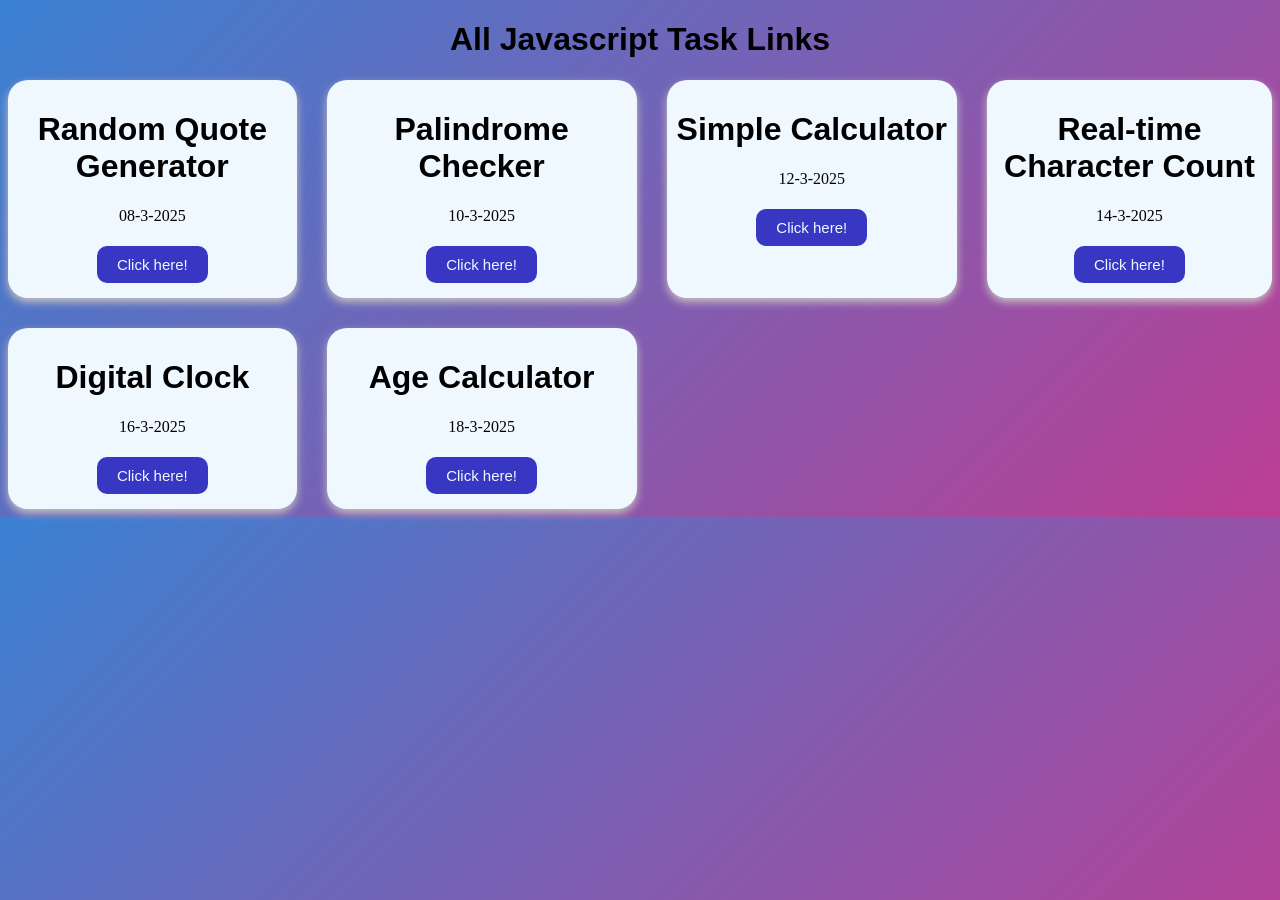
<file: index.html>
<!DOCTYPE html>
<html lang="en">

<head>
    <meta charset="UTF-8">
    <meta name="viewport" content="width=device-width, initial-scale=1.0">
    <title>Javascript Tasks</title>


    <style>
        * {
            box-sizing: border-box;
        }

        body {
            background: linear-gradient(135deg, #3a81d2, #bc3e94);
        }

        h1 {
            text-align: center;
            font-family: 'Gill Sans', 'Gill Sans MT', Calibri, 'Trebuchet MS', sans-serif;

        }

        .wrapper {
            display: grid;
            grid-template-columns: repeat(4, auto);
            justify-content: center;
            align-content: center;
            gap: 30px;
        }

        .wrapper div {
            box-sizing: border-box;
            background-color: aliceblue;
            padding: 10px;
            box-shadow: 0px 4px 8px #c7c2c1;
            text-align: center;
            border-radius: 20px;
        }

        button {
            border: none;
            background-color: rgb(55, 55, 195);
            margin: 5px;
            padding: 10px 20px;
            border-radius: 10px;
        }

        button a {
            text-decoration: none;
            color: aliceblue;
            font-size: 15px;
        }
    </style>
</head>

<body>
    <h1>All Javascript Task Links</h1>
    <div class="wrapper">

        <div>
            <h1>Random Quote Generator</h1>
            <p>08-3-2025</p>
            <button><a href="random-quote-generator/index.html" target="_blank">Click
                    here!</a></button>
        </div>

        <div>
            <h1>Palindrome Checker</h1>
            <p>10-3-2025</p>
            <button><a href="2-palindrome-checker/index.html" target="_blank">Click
                    here!</a></button>
        </div>

        <div>
            <h1>Simple Calculator</h1>
            <p>12-3-2025</p>
            <button><a href="simple-calculator/index.html" target="_blank">Click
                    here!</a></button>
        </div>

        <div>
            <h1>Real-time Character Count</h1>
            <p>14-3-2025</p>
            <button><a href="real-time-character-counter/index.html" target="_blank">Click
                    here!</a></button>
        </div>

        <div>
            <h1>Digital Clock</h1>
            <p>16-3-2025</p>
            <button><a href="digital-clock/index.html" target="_blank">Click
                    here!</a></button>
        </div>
        <div>
            <h1>Age Calculator</h1>
            <p>18-3-2025</p>
            <button><a href="age-calculator/index.html" target="_blank">Click
                    here!</a></button>
        </div>




    </div>
</body>

</html>
</file>
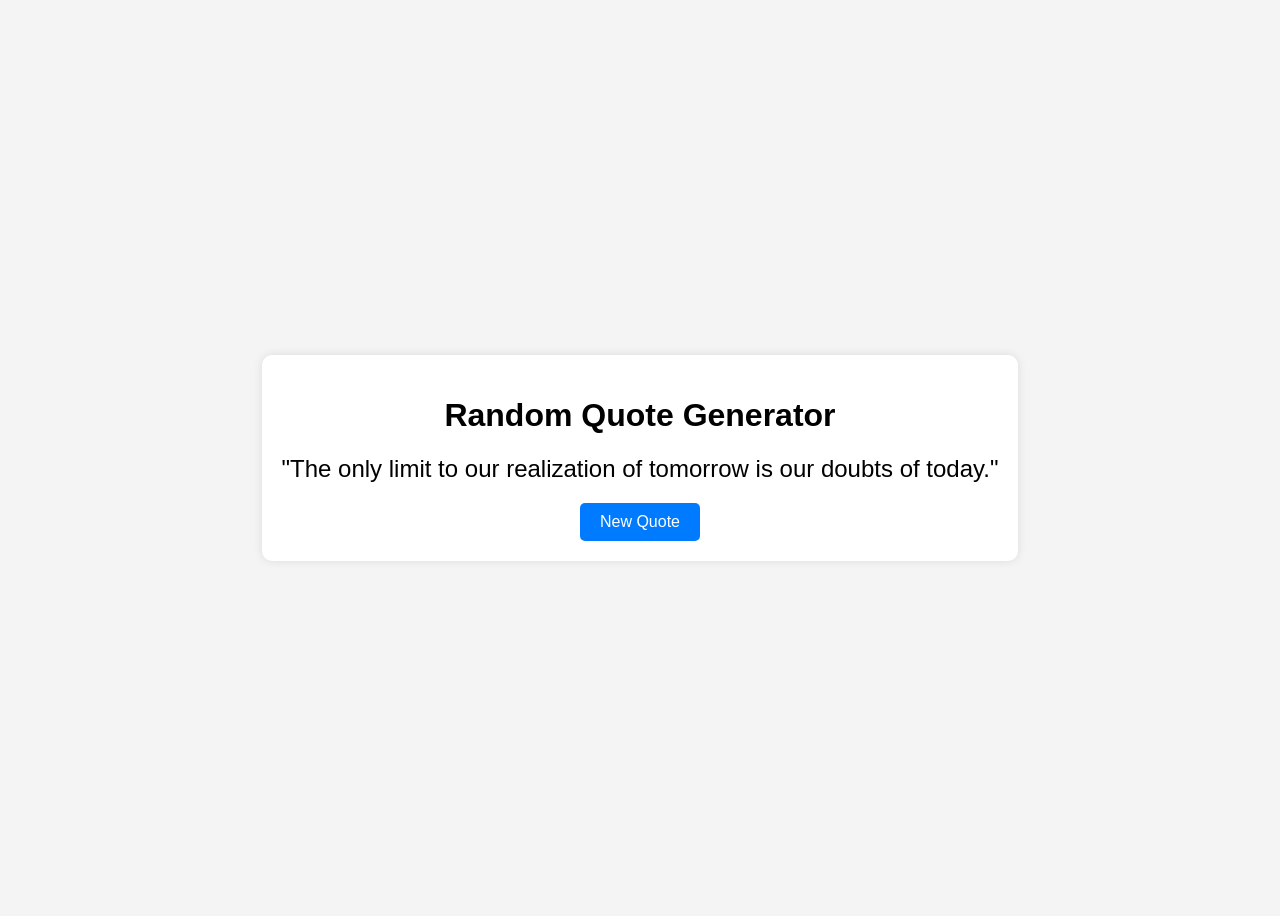
<file: 1-random-quote-generator/index.html>
<!DOCTYPE html>
<html lang="en">

<head>
    <meta charset="UTF-8">
    <meta name="viewport" content="width=device-width, initial-scale=1.0">
    <title>Random Quote Generator</title>
    <style>
        body {
            font-family: Arial, sans-serif;
            display: flex;
            justify-content: center;
            align-items: center;
            height: 100vh;
            background-color: #f4f4f4;
        }

        .container {
            text-align: center;
            background: white;
            padding: 20px;
            border-radius: 10px;
            box-shadow: 0 0 10px rgba(0, 0, 0, 0.1);
        }

        .quote {
            font-size: 1.5em;
            margin: 20px 0;
        }

        button {
            padding: 10px 20px;
            border: none;
            background: #007BFF;
            color: white;
            font-size: 1em;
            cursor: pointer;
            border-radius: 5px;
        }

        button:hover {
            background: #0056b3;
        }
    </style>
</head>

<body>
    <div class="container">
        <h1>Random Quote Generator</h1>
        <p class="quote">"The only limit to our realization of tomorrow is our doubts of today."</p>
        <button>New Quote</button>
    </div>

    <!-- <script src="script.js"></script> -->
    <!-- <script src="script1.js"></script> -->

    <script>
        const quotes = [
  "The only limit to our realization of tomorrow is our doubts of today.",
  "Believe you can and you're halfway there.",
  "Act as if what you do makes a difference. It does.",
  "Success is not final, failure is not fatal: it is the courage to continue that counts.",
  "Do what you can, with what you have, where you are.",
  "You are never too old to set another goal or to dream a new dream.",
  "Your time is limited, so don’t waste it living someone else’s life.",
  "Keep your face always toward the sunshine—and shadows will fall behind you.",
  "The best way to predict the future is to create it.",
  "In the middle of every difficulty lies opportunity.",
  "Love yourself first and everything else falls into line.",
  "To love and be loved is to feel the sun from both sides.",
  "The greatest thing you’ll ever learn is just to love and be loved in return.",
  "Love is composed of a single soul inhabiting two bodies.",
  "A simple ‘I love you’ means more than money.",
  "Love isn’t something you find. Love is something that finds you.",
  "We are most alive when we're in love.",
  "The best thing to hold onto in life is each other.",
  "You know you’re in love when you can’t fall asleep because reality is finally better than your dreams.",
];
let buttonElement = document.getElementsByTagName("button")[0];
let paraQuote = document.getElementsByClassName("quote")[0];
buttonElement.addEventListener("click", randomNumGenerator);

count = 0;
function randomNumGenerator() {
  paraQuote.innerHTML = quotes[count];
  count++;
  console.log(count);

  if (count == quotes.length) {
    count = 0;
  }
}

    </script>
</body>

</html>
</file>
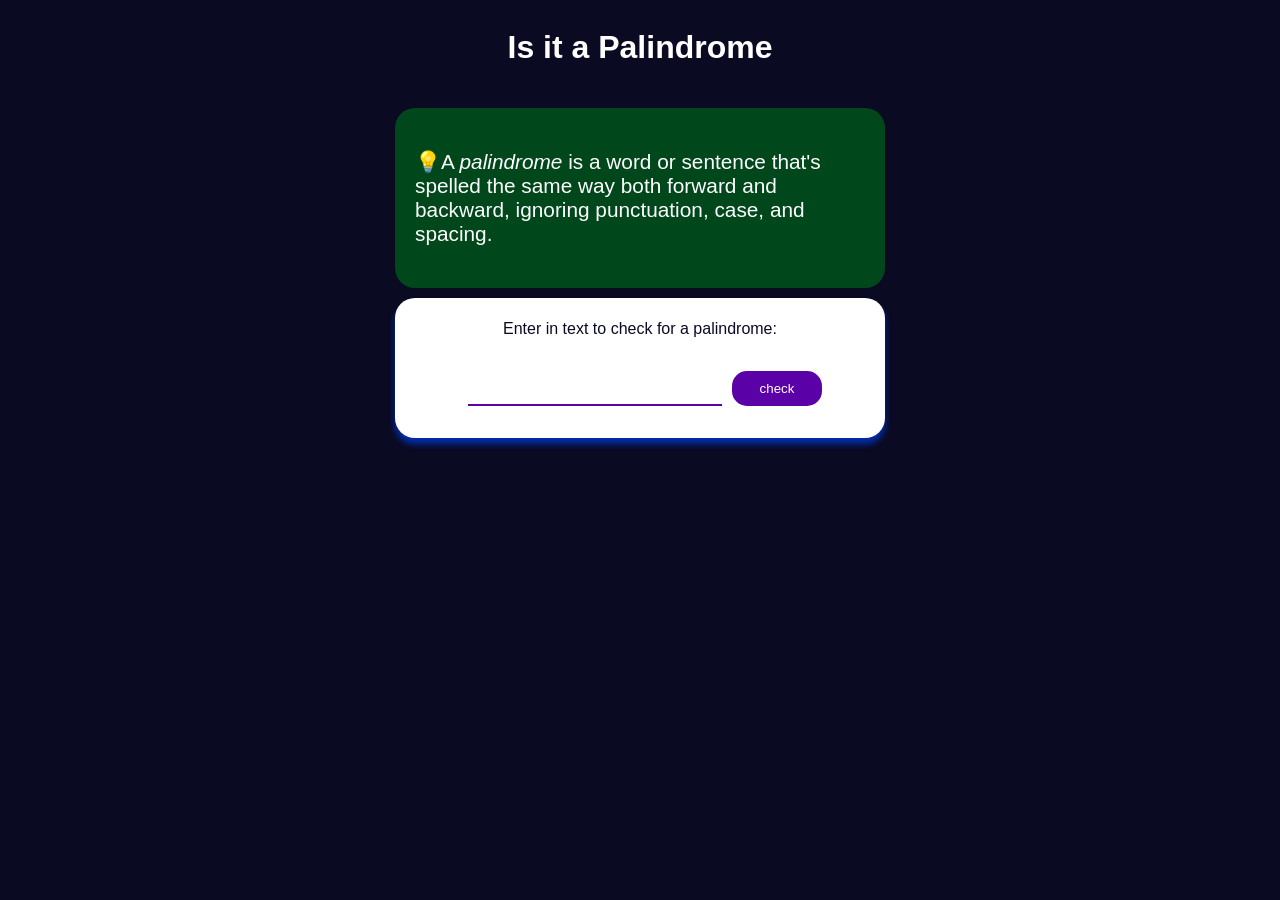
<file: 2-palindrome-checker/index.html>
<!DOCTYPE html>
<html lang="en">

<head>
    <meta charset="UTF-8">
    <meta name="viewport" content="width=device-width, initial-scale=1.0">
    <title>Palindorm Chekcer</title>
    <link rel="stylesheet" href="styles.css">
</head>

<body>
    <main class="container">
        <h1 class="title">Is it a Palindrome</h1>
        <div class="palindrome-definition">
            <p>
                <span role="img" aria-label="light-bulb">💡</span>A
                <dfn>palindrome</dfn>

                is a word or sentence that's spelled the same way both forward and backward, ignoring punctuation, case,
                and spacing.
            </p>
        </div>
        <div class="palindrome-div">
            <label for="input-text">Enter in text to check for a palindrome:</label>
            <input type="text" id="input-text" class="pali-input">
            <button class="pali-btn"> check</button>

            <div class="pali-results">
                <p class="user-input"></p>
            </div>
        </div>


    </main>

    <!-- <script src="script.js"></script> -->
    <script src="script1.js"></script>
</body>

</html>
</file>
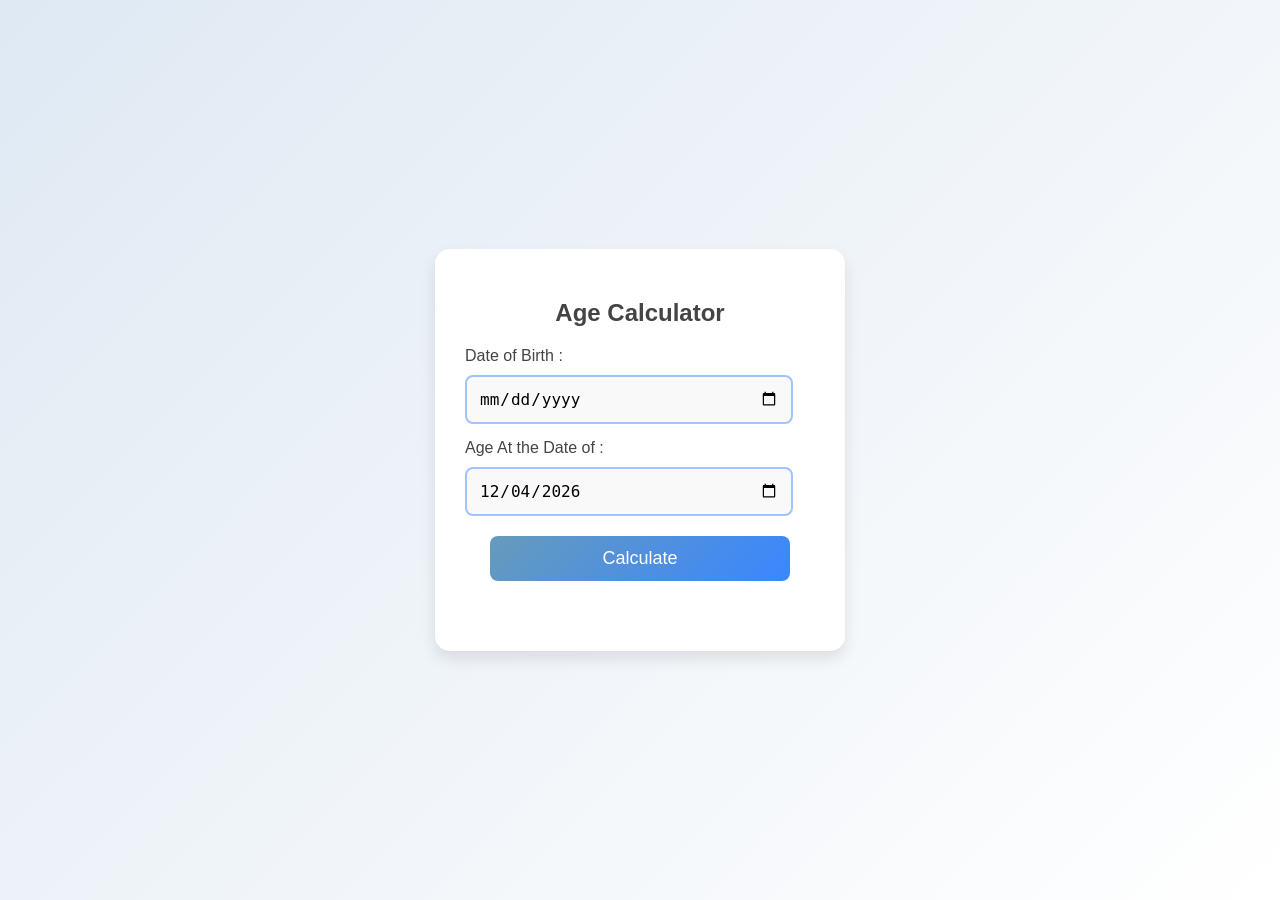
<file: age-calculator/index.html>
<!DOCTYPE html>
<html lang="en">

<head>
    <meta charset="UTF-8">
    <meta name="viewport" content="width=device-width, initial-scale=1.0">
    <title>Age Calculator</title>
    <style>
        body {
            font-family: 'Poppins', sans-serif;
            display: flex;
            justify-content: center;
            align-items: center;
            height: 100vh;
            background: linear-gradient(135deg, #dfe9f3, #ffffff);
            margin: 0;
        }

        .container {
            background: #fff;
            padding: 30px;
            border-radius: 15px;
            box-shadow: 0 8px 16px rgba(0, 0, 0, 0.1);
            text-align: center;
            width: 350px;
            transition: transform 0.3s;
        }

        .container:hover {
            transform: scale(1.02);
        }

        h2 {
            color: #444;
            margin-bottom: 20px;
        }

        .input-group {
            display: flex;
            flex-direction: column;
            align-items: flex-start;
            width: 100%;
            margin-bottom: 10px;
        }

        label {
            font-size: 16px;
            font-weight: 500;
            margin-bottom: 5px;
            color: #444;
        }

        input,
        button {
            width: 100%;
            max-width: 300px;
            padding: 12px;
            margin: 5px 0;
            border-radius: 8px;
            font-size: 16px;
            outline: none;
        }

        input {
            border: 2px solid #a0c4ff;
            background: #f9f9f9;
            transition: border 0.3s;
        }

        input:focus {
            border-color: #669bbc;
        }

        button {
            background: linear-gradient(135deg, #669bbc, #3a86ff);
            color: white;
            border: none;
            font-size: 18px;
            cursor: pointer;
            transition: background 0.3s, transform 0.2s;
        }

        button:hover {
            background: linear-gradient(135deg, #3a86ff, #669bbc);
            transform: scale(1.05);
        }

        #result {
            margin-top: 15px;
            font-weight: bold;
            color: #333;
            font-size: 18px;
            padding: 10px;
            border-radius: 8px;
            background: rgba(255, 255, 255, 0.8);
        }
    </style>
</head>

<body>

    <div class="container">
        <h2> Age Calculator</h2>
        <div class="input-group">
            <label for="oldDate">Date of Birth :</label>
            <input type="date" id="oldDate">
        </div>
        <div class="input-group">
            <label for="currentDate">Age At the Date of :</label>
            <input type="date" id="currentDate">
        </div>
        <button id="calculate">Calculate</button>
        <div id="result"></div>
    </div>

    <!-- <script>
        let oldDate = document.querySelector("#oldDate");
        let currentDate = document.querySelector("#currentDate");
        let result = document.querySelector("#result");
        let button = document.querySelector("#calculate");

        currentDate.value = new Date().toISOString().split('T')[0];

        button.addEventListener("click", function () {
            if (oldDate.value == "" || currentDate.value == "") {
                alert("Please select the date");
                return;
            }

            let oldDateObj = new Date(oldDate.value);
            let currentDateObj = new Date(currentDate.value);

            let year = currentDateObj.getFullYear() - oldDateObj.getFullYear();
            let month = currentDateObj.getMonth() - oldDateObj.getMonth();
            let day = currentDateObj.getDate() - oldDateObj.getDate();

            if (day < 0) {
                month--;
                let preMonth = new Date(currentDateObj.getFullYear(), currentDateObj.getMonth(), 0).getDate();
                day = day + preMonth;
            }

            if (month < 0) {
                year--;
                month = month + 12;
            }

            result.innerHTML = ` ${year} years, ${month} months, ${day} days`;
        });
    </script> -->

    <script>
        let oldDate = document.querySelector("#oldDate")
        let currentDate = document.querySelector("#currentDate")
        let result = document.querySelector("#result")
        let button = document.querySelector("#calculate")

        currentDate.value = new Date().toISOString().split('T')[0]

        button.addEventListener("click", function () {
            if (oldDate.value == "" || currentDate.value == "") {
                alert("please select the date")
            }


            let oldDateObj = new Date(oldDate.value)
            let currentDateObj = new Date(currentDate.value)

            console.log(oldDateObj);
            console.log((currentDateObj));

            let year = currentDateObj.getFullYear() - oldDateObj.getFullYear()

            let month = currentDateObj.getMonth() - oldDateObj.getMonth();
            let day = currentDateObj.getDate() - oldDateObj.getDate()


            console.log(year, month, day);

            if (day < 0) {
                month--;
                let preMonth = new Date(currentDateObj.getFullYear(), currentDateObj.getMonth(), 0).getDate();

                day = day + preMonth
            }

            if (month < 0) {
                year--;
                month = month + 12
            }
            console.log(year, month, day);

            result.innerHTML = `${year} years ${month} months ${day} days`



        })

    </script>
</body>

</html>
</file>
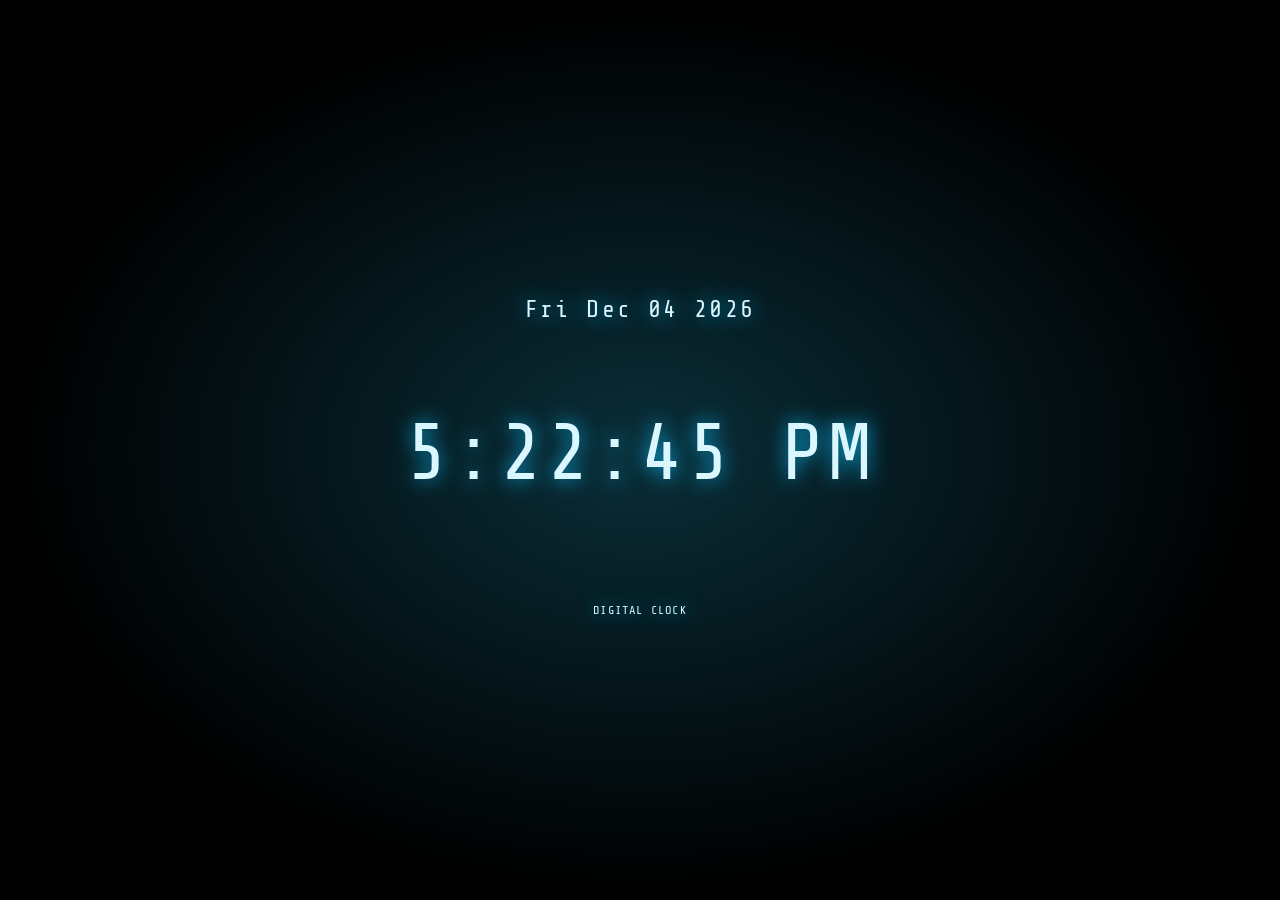
<file: digital-clock/index.html>
<!DOCTYPE html>
<html lang="en">

<head>
    <meta charset="UTF-8">
    <meta name="viewport" content="width=device-width, initial-scale=1.0">
    <link href="https://fonts.googleapis.com/css2?family=Share+Tech+Mono&display=swap" rel="stylesheet">

    <title>Digital Clock</title>
    <style>
        html,
        body {
            height: 100%;
            margin: 0;
            font-family: 'Share Tech Mono', monospace;
        }

        body {
            background: #0f3854;
            background: radial-gradient(ellipse at center, #0a2e38 0%, #000000 70%);
            background-size: 100%;
            display: flex;
            align-items: center;
            justify-content: center;
        }

        #clock {
            color: #daf6ff;
            text-align: center;
            text-shadow: 0 0 20px rgba(10, 175, 230, 1), 0 0 20px rgba(10, 175, 230, 0);
        }

        .time {
            letter-spacing: 0.05em;
            font-size: 80px;
            padding: 5px 0;
        }

        .date {
            letter-spacing: 0.1em;
            font-size: 24px;
        }

        .text {
            letter-spacing: 0.1em;
            font-size: 12px;
            padding-top: 20px;
        }
    </style>
</head>

<body>
    <div id="clock">
        <p class="date"></p>
        <p class="time"></p>
        <p class="text">DIGITAL CLOCK</p>
    </div>
</body>

<!-- <script>

    let dateElement = document.querySelector(".date")
    let timeElement = document.querySelector(".time")

    function digitalTime() {
        let currentDate = new Date();
        console.log(currentDate)
        dateElement.innerHTML = currentDate.toDateString()
        timeElement.innerHTML = currentDate.toLocaleTimeString()
    }
    digitalTime()
    setInterval(digitalTime, 1000)

</script> -->

<script>
    let date = document.querySelector(".date")

    let time = document.querySelector(".time")

    function digitalClock() {
        let currentDate = new Date();
        date.innerHTML = currentDate.toDateString()
        time.innerHTML = currentDate.toLocaleTimeString()
        console.log(currentDate);

    }

    digitalClock()

    setInterval(digitalClock, 1000)
</script>

</html>
</file>
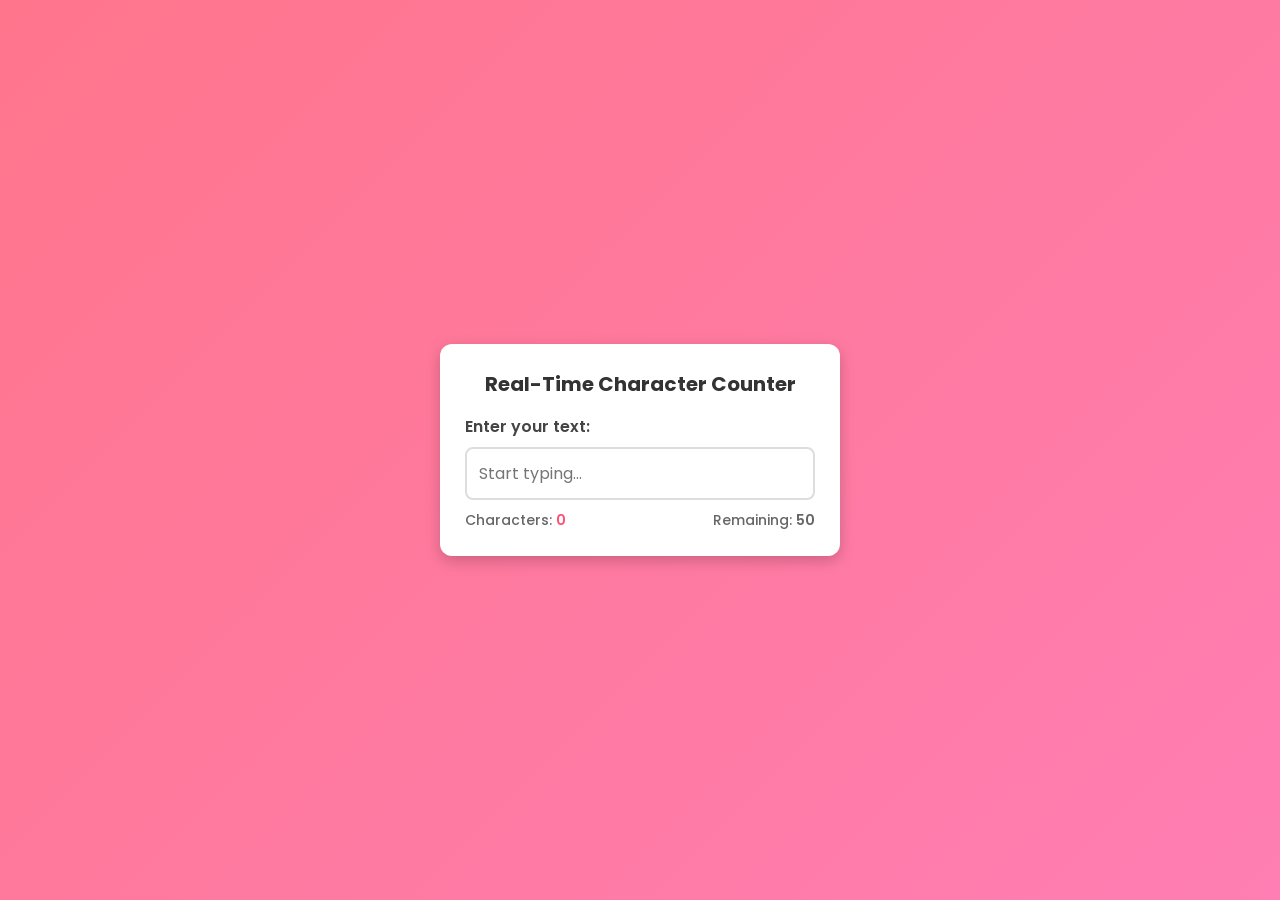
<file: real-time-character-counter/index.html>
<!DOCTYPE html>
<html lang="en">

<head>
    <meta charset="UTF-8">
    <meta name="viewport" content="width=device-width, initial-scale=1.0">
    <title>Character Counter</title>
    <link href="https://fonts.googleapis.com/css2?family=Poppins:wght@300;400;600&display=swap" rel="stylesheet">
    <style>
        * {
            margin: 0;
            padding: 0;
            box-sizing: border-box;
            font-family: 'Poppins', sans-serif;
        }

        body {
            display: flex;
            justify-content: center;
            align-items: center;
            height: 100vh;
            background: linear-gradient(135deg, #ff758c, #ff7eb3);
            padding: 20px;
        }

        .container {
            background: white;
            padding: 25px;
            border-radius: 12px;
            box-shadow: 0 5px 15px rgba(0, 0, 0, 0.2);
            width: 100%;
            max-width: 400px;
            text-align: center;
        }

        h2 {
            margin-bottom: 15px;
            font-size: 20px;
            color: #333;
        }

        .input-box {
            position: relative;
            width: 100%;
        }

        label {
            display: block;
            font-size: 16px;
            font-weight: 600;
            margin-bottom: 8px;
            text-align: left;
            color: #444;
        }

        input {
            width: 100%;
            padding: 12px;
            font-size: 16px;
            border: 2px solid #ddd;
            border-radius: 8px;
            outline: none;
            transition: border-color 0.3s;
        }

        input:focus {
            border-color: #ff4f73;
        }

        .counter-box {
            display: flex;
            justify-content: space-between;
            margin-top: 10px;
            font-size: 14px;
            color: #666;
            font-weight: 500;
        }

        .counter {
            font-weight: 600;
            color: #ff4f73;
        }

        .remaining {
            font-weight: 600;
        }

        /* Dynamic color change when limit is reached */
        .limit-reached {
            color: red;
            font-weight: bold;
        }
    </style>
</head>

<body>

    <div class="container">
        <h2>Real-Time Character Counter</h2>
        <div class="input-box">
            <label for="textInput">Enter your text:</label>
            <input type="text" id="textInput" placeholder="Start typing...">
            <div class="counter-box">
                <span>Characters: <span class="counter">0</span></span>
                <span>Remaining: <span class="remaining"></span></span>
            </div>
        </div>
    </div>
    <!-- <script>
        let counter = document.querySelector(".counter")
        console.log(counter)
        let remain = document.querySelector(".remaining")
        console.log(remain)
        let inputElement = document.querySelector("#textInput")
        const maxLength = 50
        remain.innerHTML = maxLength

        inputElement.addEventListener("input", function () {
            console.log(inputElement.value)

            let length = inputElement.value.length
            counter.innerHTML = length
            remain.innerHTML = maxLength - length

            if (length >= maxLength) {
                inputElement.readOnly = true
            }
        })


        //     inputElement.addEventListener("keydown", function (event) {
        //         if (event.key == "Backspace" || event.key == "Delete") {
        //             inputElement.readOnly = false
        //         }

        //     })
        // </script> -->

    <script>
        let inputElement = document.querySelector("#textInput")
        let counter = document.querySelector(".counter")
        let remain = document.querySelector(".remaining")

        const maxLength = 50
        remain.innerHTML = maxLength



        inputElement.addEventListener("input", function () {
            let length = inputElement.value.length
            counter.innerHTML = length
            remain.innerHTML = maxLength - length

            if (length >= maxLength) {
                inputElement.readOnly = true
            }

        })

        inputElement.addEventListener("keydown", function (e) {
            if (e.key === "Backspace" || e.key === "Delete") {
                inputElement.readOnly = false
            }
        })
    </script>
</body>

</html>
</file>
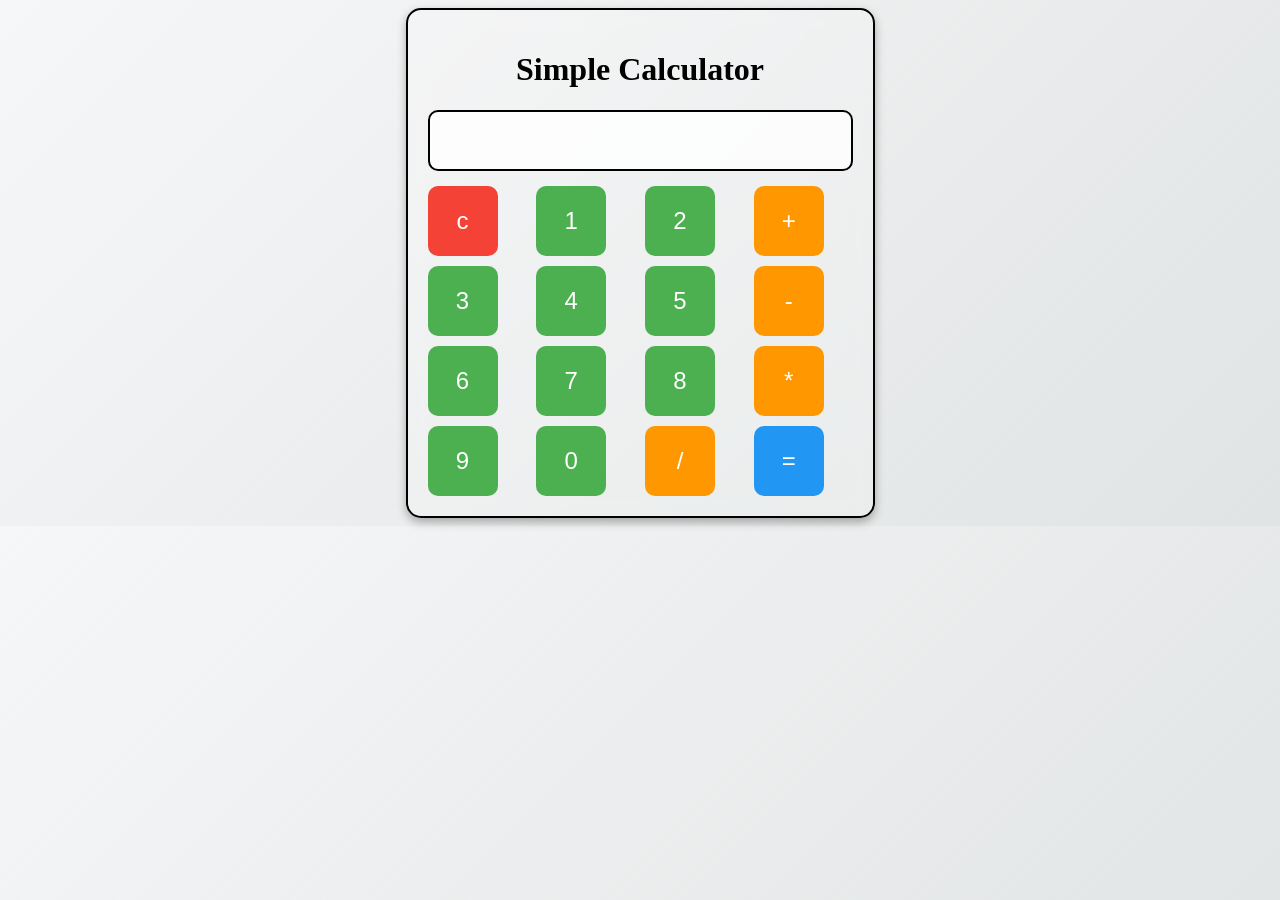
<file: simple-calculator/index.html>
<!DOCTYPE html>
<html lang="en">

<head>
    <meta charset="UTF-8">
    <meta name="viewport" content="width=device-width, initial-scale=1.0">
    <title>Calculator</title>
</head>
<style>
    body {
        display: flex;
        justify-content: center;
        align-items: center;

        background: linear-gradient(135deg, #f6f7f8, #c9cece8e)
    }

    #Calculator {
        background: rgba(255, 255, 255, 0.2);
        padding: 20px;
        border-radius: 15px;
        box-shadow: 0 4px 10px rgba(0, 0, 0, 0.3);
        backdrop-filter: blur(10px);
        text-align: center;
        border: 2px solid black;
    }

    button {
        width: 70px;
        height: 70px;
        font-size: 1.5rem;
        border: none;
        border-radius: 10px;
        cursor: pointer;
        transition: 0.2s ease-in-out;
    }

    #display {
        /* width: 100%; */
        /* height: 0px; */
        font-size: 2rem;
        text-align: right;
        padding: 10px;
        border: none;
        border-radius: 10px;
        background: rgba(255, 255, 255, 0.8);
        margin-bottom: 15px;
        outline: none;
        border: 2px solid black;
    }

    .buttons {
        display: grid;
        grid-template-columns: repeat(4, 1fr);
        gap: 10px;
    }

    .number {
        background: #4caf50;
        color: white;
    }

    .operator {
        background: #ff9800;
        color: white;
    }

    .calculateRes {
        background: #2196f3;
        color: white;
    }

    .clear {
        background: #f44336;
        color: white;
    }

    button:hover {
        transform: scale(1.1);
        opacity: 0.8;
    }

    button:active {
        transform: scale(0.9);
    }
</style>

<body>
    <div id="Calculator">
        <h1>Simple Calculator</h1>
        <input type="text" id="display" disabled>
        <div class="buttons">
            <button class="clear" onclick="clearResult()">c</button>
            <button class="number" onclick="appendValue('1')">1</button>
            <button class="number" onclick="appendValue('2')">2</button>
            <button class="operator" onclick="appendValue('+')">+</button>
            <button class="number" onclick="appendValue('3')">3</button>
            <button class="number" onclick="appendValue('4')">4</button>
            <button class="number" onclick="appendValue('5')">5</button>
            <button class="operator" onclick="appendValue('-')">-</button>
            <button class="number" onclick="appendValue('6')">6</button>
            <button class="number" onclick="appendValue('7')">7</button>
            <button class="number" onclick="appendValue('8')">8</button>
            <button class="operator" onclick="appendValue('*')">*</button>
            <button class="number" onclick="appendValue('9')">9</button>
            <button class="number" onclick="appendValue('0')">0</button>
            <button class="operator" onclick="appendValue('/')">/</button>
            <button class="calculateRes" onclick="calculate()">=</button>

        </div>

        <script>

            let display = document.getElementById("display")
            console.log(display)

            function appendValue(value) {
                display.value += value
            }

            function clearResult() {
                display.value = ""
            }

            function calculate() {
                let result = display.value;
                if (result != "") {
                    if (result.includes("/0")) {
                        display.value = "Error"
                    } else {
                        display.value = eval(display.value)
                    }
                }
            }


        </script>



    </div>
</body>

</html>
</file>
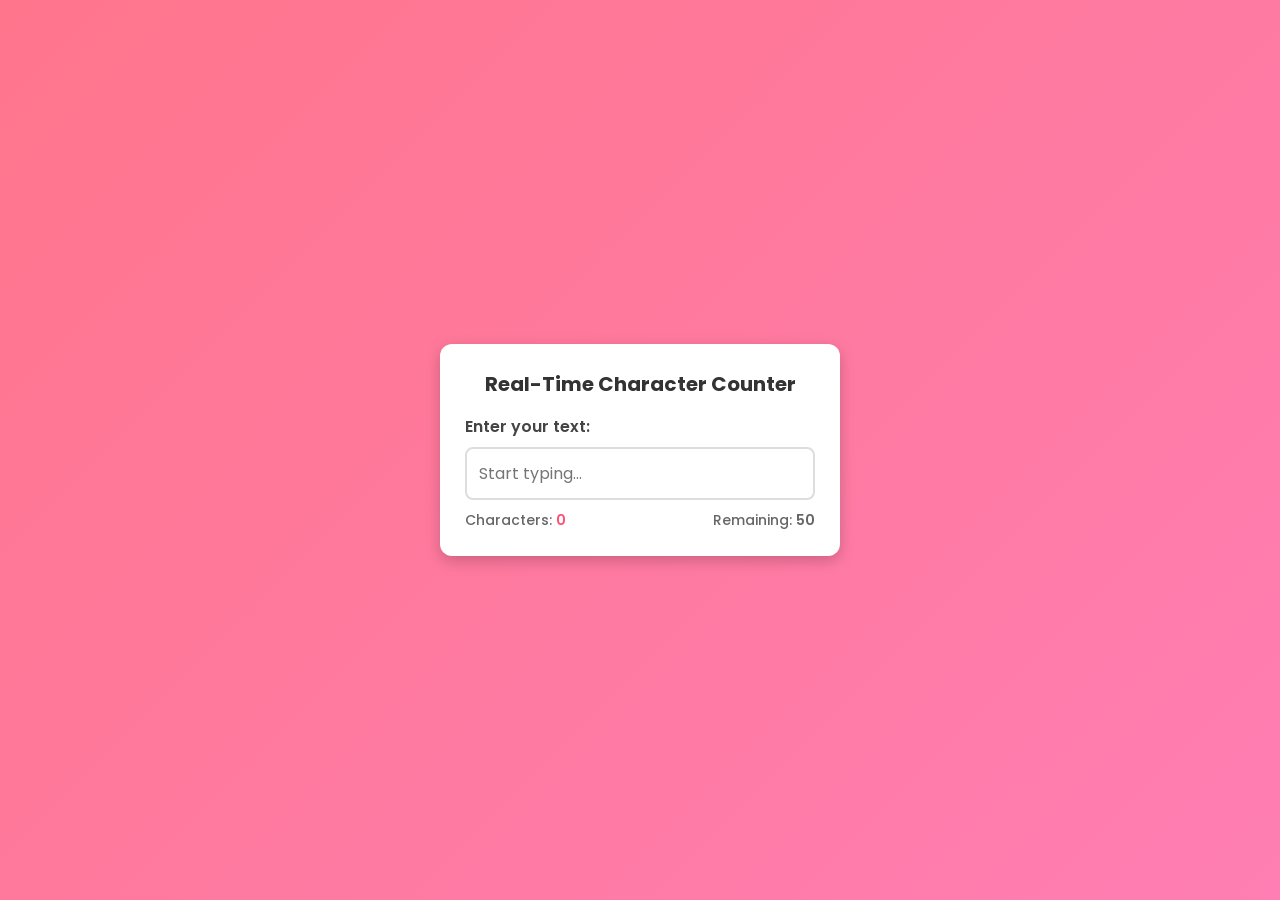
<file: real-time-character-counter/chat.html>
<!DOCTYPE html>
<html lang="en">

<head>
    <meta charset="UTF-8">
    <meta name="viewport" content="width=device-width, initial-scale=1.0">
    <title>Real-Time Character Counter</title>
    <link href="https://fonts.googleapis.com/css2?family=Poppins:wght@300;400;600&display=swap" rel="stylesheet">
    <style>
        * {
            margin: 0;
            padding: 0;
            box-sizing: border-box;
            font-family: 'Poppins', sans-serif;
        }

        body {
            display: flex;
            justify-content: center;
            align-items: center;
            height: 100vh;
            background: linear-gradient(135deg, #ff758c, #ff7eb3);
            padding: 20px;
        }

        .container {
            background: white;
            padding: 25px;
            border-radius: 12px;
            box-shadow: 0 5px 15px rgba(0, 0, 0, 0.2);
            width: 100%;
            max-width: 400px;
            text-align: center;
        }

        h2 {
            margin-bottom: 15px;
            font-size: 20px;
            color: #333;
        }

        .input-box {
            position: relative;
            width: 100%;
        }

        label {
            display: block;
            font-size: 16px;
            font-weight: 600;
            margin-bottom: 8px;
            text-align: left;
            color: #444;
        }

        input {
            width: 100%;
            padding: 12px;
            font-size: 16px;
            border: 2px solid #ddd;
            border-radius: 8px;
            outline: none;
            transition: border-color 0.3s;
        }

        input:focus {
            border-color: #ff4f73;
        }

        .counter-box {
            display: flex;
            justify-content: space-between;
            margin-top: 10px;
            font-size: 14px;
            color: #666;
            font-weight: 500;
        }

        .counter {
            font-weight: 600;
            color: #ff4f73;
        }

        .remaining {
            font-weight: 600;
        }

        /* Dynamic color change when limit is reached */
        .limit-reached {
            color: red;
            font-weight: bold;
        }
    </style>
</head>

<body>

    <div class="container">
        <h2>Real-Time Character Counter</h2>
        <div class="input-box">
            <label for="textInput">Enter your text:</label>
            <input type="text" id="textInput" placeholder="Start typing..." oninput="updateCount()"
                onkeydown="enableTyping(event)">
            <div class="counter-box">
                <span>Characters: <span class="counter">0</span></span>
                <span>Remaining: <span class="remaining">50</span></span>
            </div>
        </div>
    </div>

    <script>
        let counter = document.querySelector(".counter");
        let remain = document.querySelector(".remaining");
        let inputElement = document.getElementById("textInput");

        const maxLength = 50;
        remain.innerHTML = maxLength;

        function updateCount() {
            let length = inputElement.value.length;
            counter.innerHTML = length;
            remain.innerHTML = maxLength - length;

            if (length >= maxLength) {
                inputElement.readOnly = true; // Prevent further typing
                remain.classList.add("limit-reached");
            } else {
                remain.classList.remove("limit-reached");
            }
        }

        // Enable typing when Backspace or Delete is pressed
        function enableTyping(event) {
            if (event.key === "Backspace" || event.key === "Delete") {
                inputElement.readOnly = false;
            }
        }
    </script>

</body>

</html>
</file>
<file: 2-palindrome-checker/styles.css>
body {
  font-family: Verdana, Geneva, Tahoma, sans-serif;
  background-color: #0a0a23;
  color: #ffffff;
}
.container {
  width: 100%;
  position: relative;
  display: flex;
  align-items: center;
  justify-content: center;
  flex-direction: column;
}
.palindrome-div {
  width: min(100vw, 450px);
  min-height: 100px;
  border-radius: 20px;
  display: flex;
  align-items: center;
  justify-content: center;
  flex-wrap: wrap;
  padding: 20px;
  margin: 10px 0;
  background-color: white;
  box-shadow: 0 6px 6px #002ead;
}
label {
  color: #0a0a23;
  margin-bottom: 20px;
}
.pali-input {
  height: 30px;
  width: 250px;
  text-align: center;
  font-size: 1.2rem;
  margin: 10px;
  border: none;
  border-bottom: 2px solid #5a01a7;
}
.pali-btn {
  width: 90px;
  border: none;
  padding: 10px;
  border-radius: 15px;
  background-color: #5a01a7;
  color: #fff;
  cursor: pointer;
}
.palindrome-definition {
  width: min(100vw, 450px);
  font-size: 1.3rem;
  min-height: 140px;
  background-color: #00471b;
  margin-top: 20px;
  padding: 20px;
  border-radius: 20px;
  display: flex;
  align-items: center;
  justify-content: center;
}
</file>
